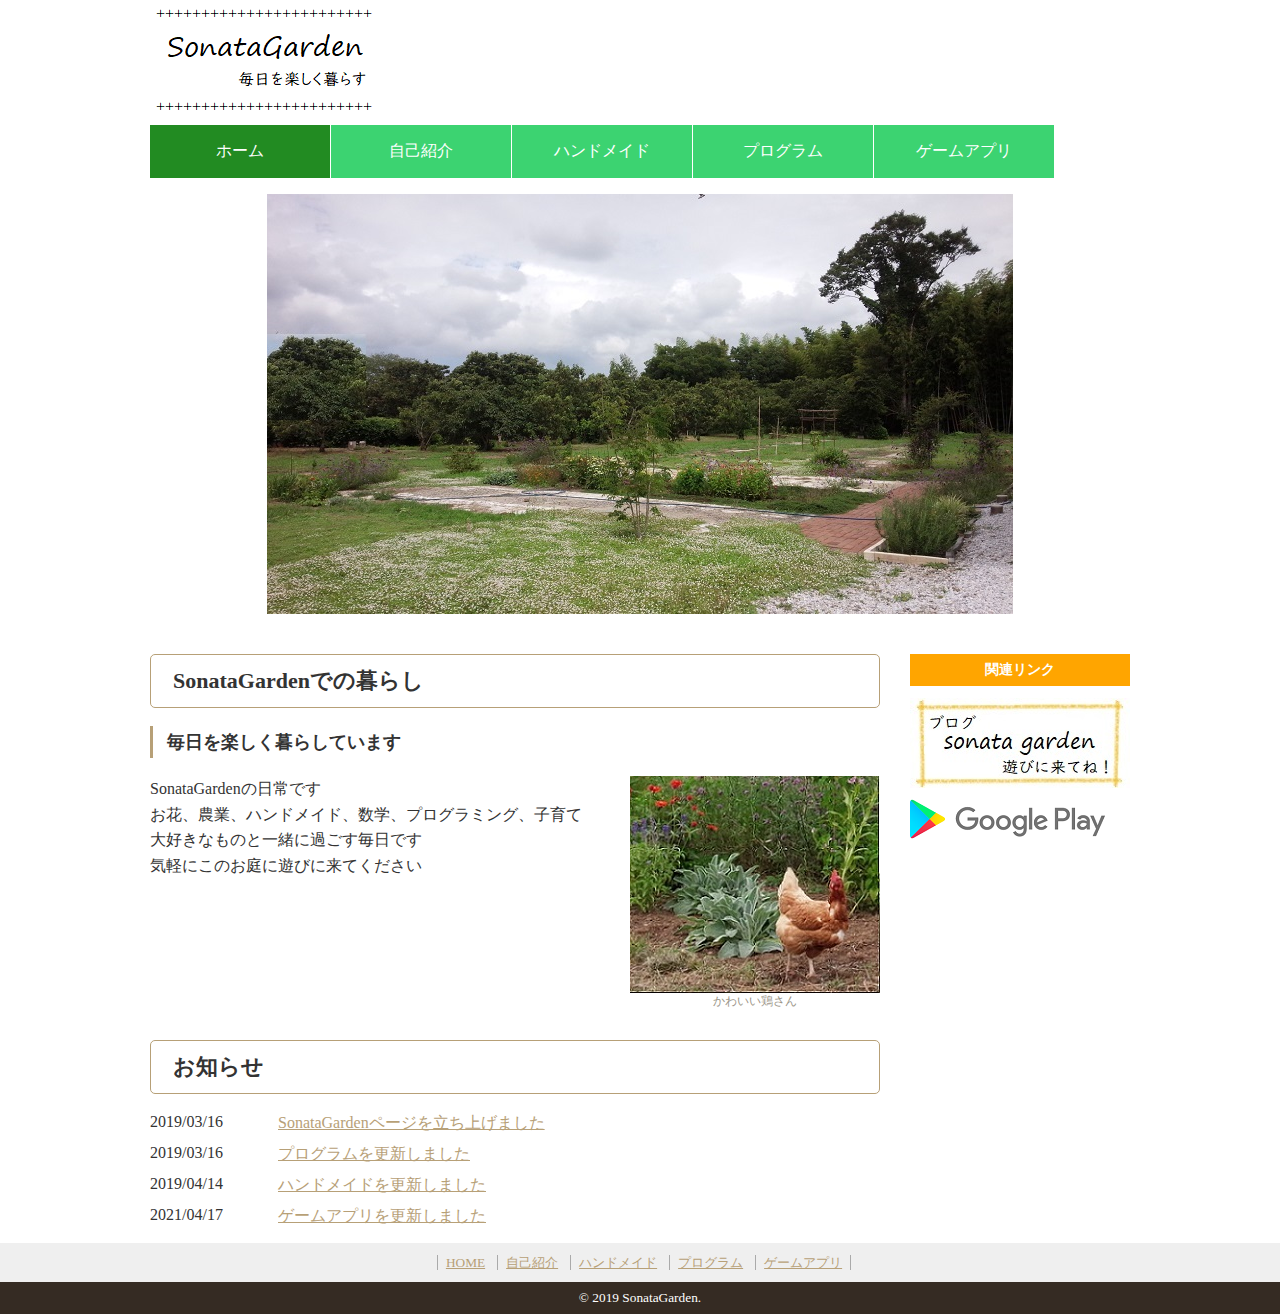
<file: index.html>
<!DOCTYPE_html>
<html lang="ja">
    <head>
        <meta charset="UTF-8">
        <meta name="viewport" content="width=device-width, initial-scale=1">
        <meta property="og:url"           content="https://gallant-kilby-a9a401.netlify.com/" />
        <meta property="og:type"          content="website" />
        <meta property="og:title"         content="Your Website Title" />
        <meta property="og:description"   content="Your description" />
        <meta property="og:image"         content="https://www.your-domain.com/path/image.jpg" />
        <title>毎日を楽しく暮らす SonataGarden</title>
        <link rel="stylesheet" href="css/style.css">
    </head>
    <body>
        <div id="fb-root"></div>
        <script async defer crossorigin="anonymous" src="https://connect.facebook.net/ja_JP/sdk.js#xfbml=1&version=v3.2"></script>
        <!--ヘッダー-->
        <header>
            <h1><a href="index.html"><img src="images/logo.png" alt="毎日を楽しく暮らすSonataGarden"></a></h1>
            <nav id="global_navi">
                <ul>
                    <li class="current"><a href="index.html">ホーム</a></li>
                    <li><a href="self.html">自己紹介</a></li>
                    <li><a href="handmade.html">ハンドメイド</a></li>
                    <li><a href="program.html">プログラム</a></li>
                    <li><a href="apli.html">ゲームアプリ</a></li>
                </ul>
            </nav>
        </header>
        <!--/ヘッダー-->
        
        <!--メインビジュアル画像-->
        <div id="main_visual">
            <p><img src="images/main_visual.jpg" alt="毎日を楽しく暮らすSonataGarden"></p>
        </div>
        <!--/メインビジュアル画像-->
        <!--wrapper-->
        <div id="wrapper">
            <!--メイン-->
            <div id="main">
                <section id="point">
                    <h2>SonataGardenでの暮らし</h2>
                    <section>
                        <h3>毎日を楽しく暮らしています</h3>
                        <figure>
                            <img src="images/bird.jpg" alt="かわいい鶏さん">
                            <figcaption>かわいい鶏さん</figcaption>
                        </figure>
                        <p>SonataGardenの日常です<br>
                        お花、農業、ハンドメイド、数学、プログラミング、子育て<br>
                        大好きなものと一緒に過ごす毎日です<br>
                        気軽にこのお庭に遊びに来てください
                        </p>
                    </section>
                </section>
                
                <section id="news">
                    <h2>お知らせ</h2>
                    <dl>
                        <dt>2019/03/16</dt>
                        <dd><a href="index.html">SonataGardenページを立ち上げました</a></dd>
                        <dt>2019/03/16</dt>
                        <dd><a href="program.html">プログラムを更新しました</a></dd>
                        <dt>2019/04/14</dt>
                        <dd><a href="handmade.html">ハンドメイドを更新しました</a></dd>
                        <dt>2021/04/17</dt>
                        <dd><a href="apli.html">ゲームアプリを更新しました</a></dd>
                    </dl>
                </section>
            </div>
            <!--/メイン-->
            
            <!--サイド-->
            <aside id="sidebar">
                <section id="side_banner">
                    <h2>関連リンク</h2>
                    <ul>
                        <li><a href="https://ameblo.jp/sonatagarden/" target="_blank"><img src="images/banner02.jpg" alt="ブログに遊びに来てね！"></a></li>
                        <li><a href="https://play.google.com/store/search?q=sonatagarden&c=apps" target="_blank"><img src="images/play_prism_hlock_2x.png" alt="アプリをダウンロードしてね！"></a></li>
                    </ul>
                </section>
                <div class="fb-like" data-href="https://elegant-shaw-e325d3.netlify.app/" data-layout="button" data-action="like" data-size="small" data-show-faces="false" data-share="true"></div>
            </aside>
            <!--/サイド-->
        </div>
        <!--/wrapper-->
        
        <!--フッター-->
        <footer>
            <div id="footer_navi">
                <ul>
                    <li><a href="index.html">HOME</a></li>
                    <li><a href="self.html">自己紹介</a></li>
                    <li><a href="handmade.html">ハンドメイド</a></li>
                    <li><a href="program.html">プログラム</a></li>
                    <li><a href="apli.html">ゲームアプリ</a></li>
                </ul>
            </div>
            <small>&copy; 2019 SonataGarden.</small>
        </footer>
        <!--/フッター-->
    </body>
</html>
</file>
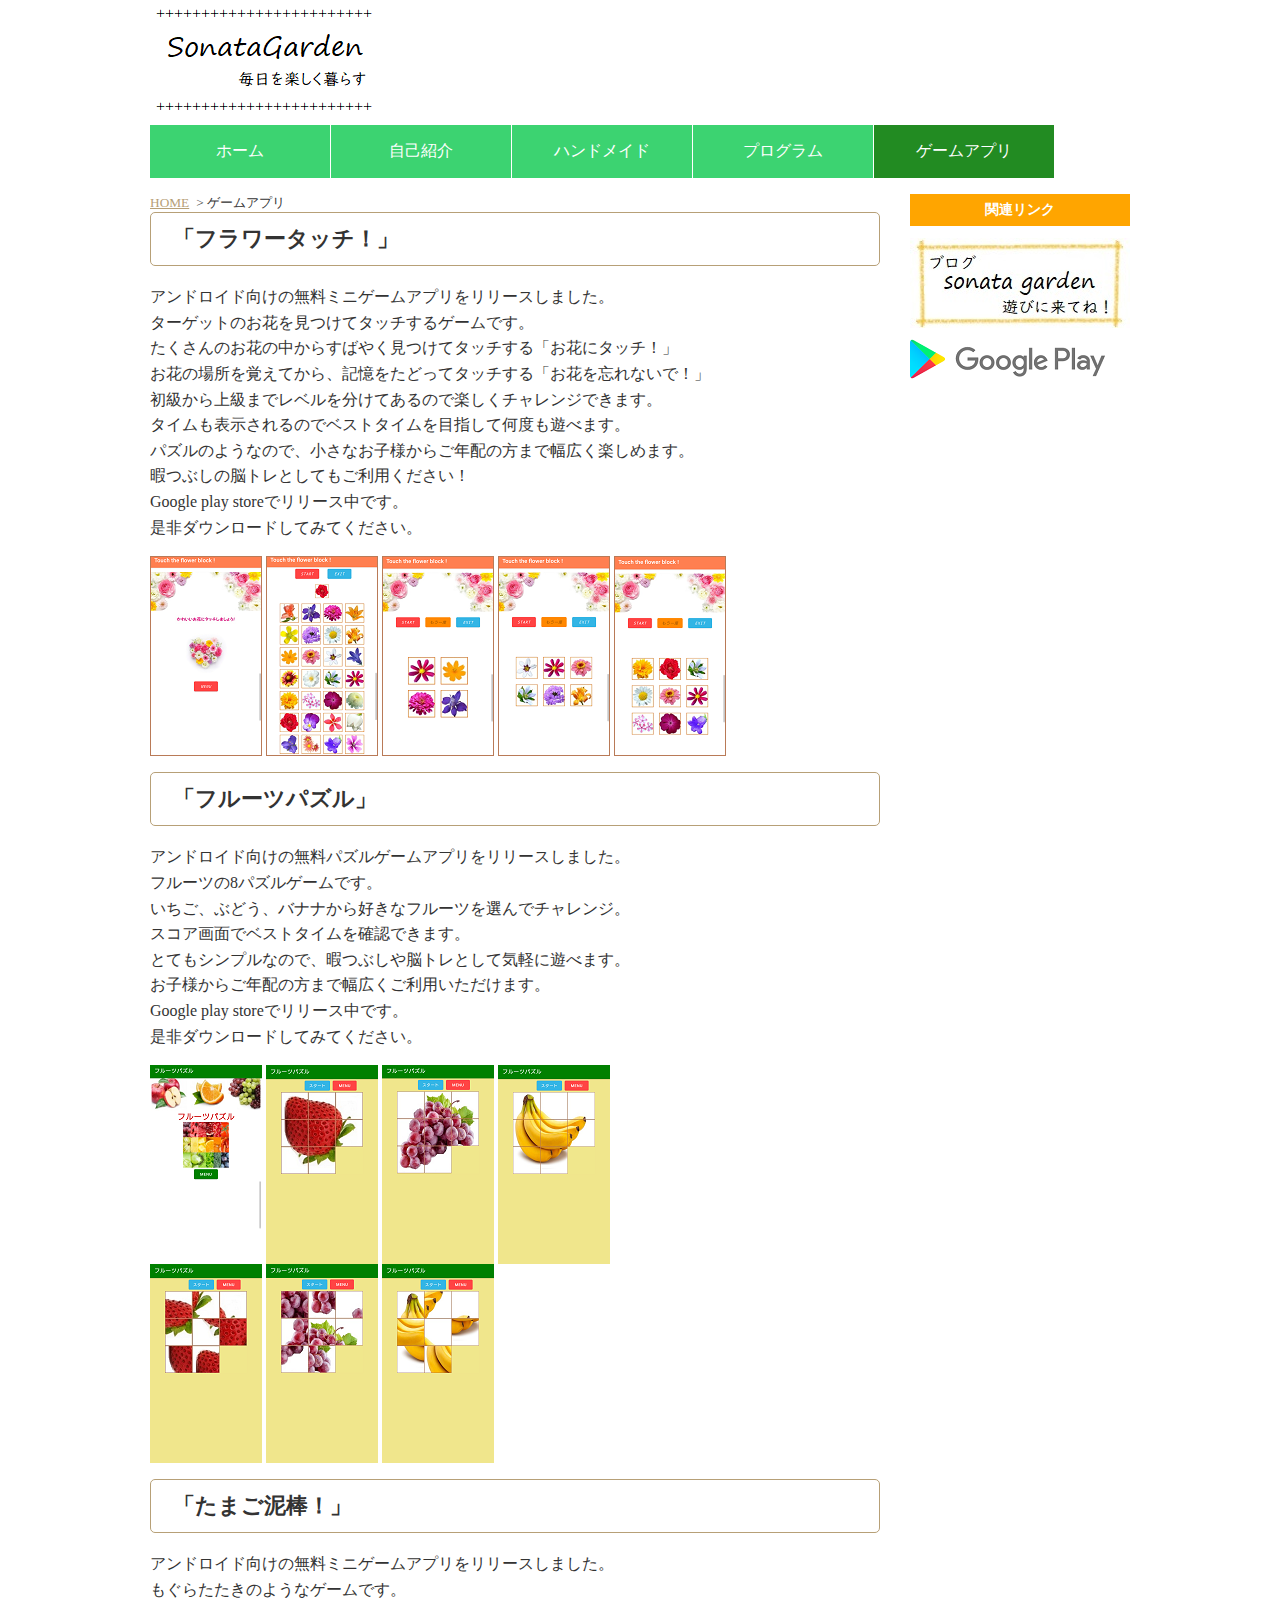
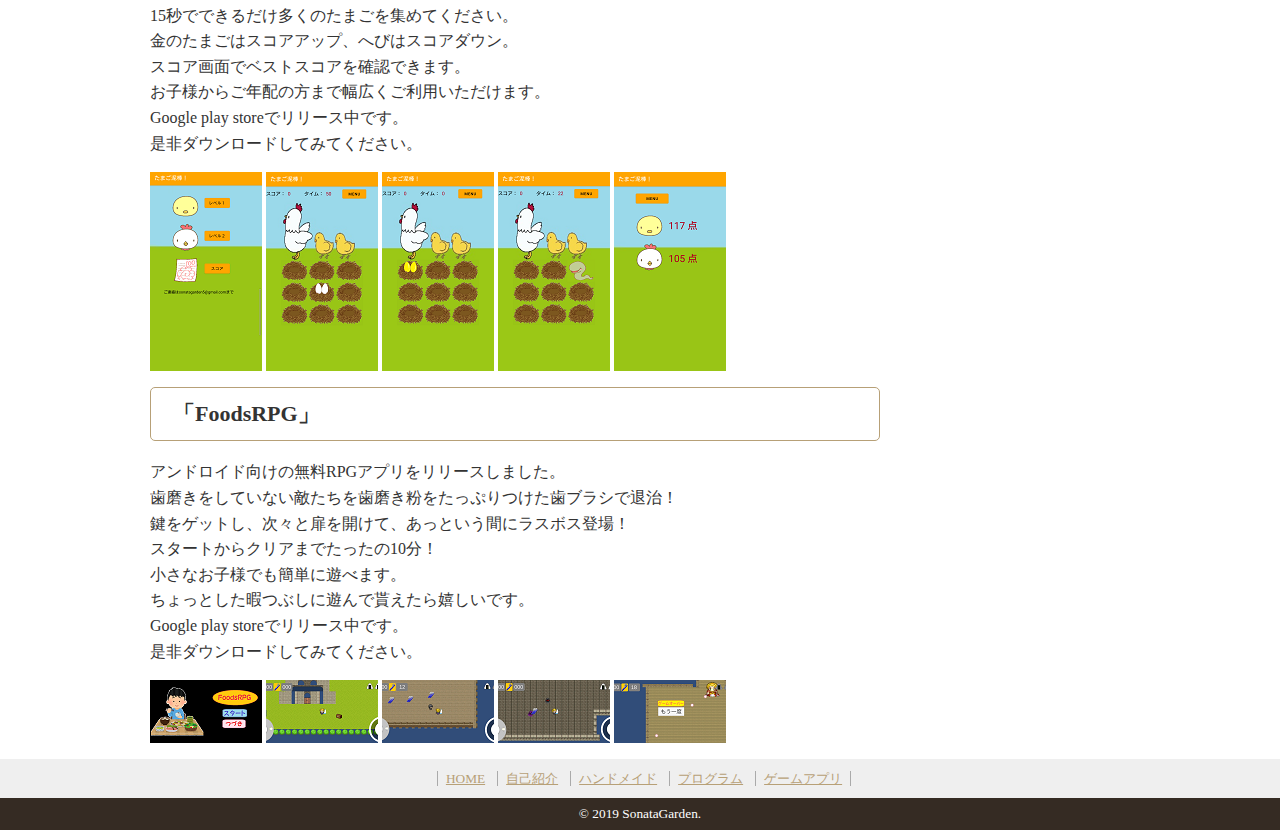
<file: apli.html>
<!DOCTYPE_html>
<html lang="ja">
    <head>
        <meta http-equiv="Content-Type" content="text/html; charset=UTF-8">
        <meta name="viewport" content="width=device-width, initial-scale=1">
        <meta property="og:url"           content="https://gallant-kilby-a9a401.netlify.com/" />
        <meta property="og:type"          content="website" />
        <meta property="og:title"         content="Your Website Title" />
        <meta property="og:description"   content="Your description" />
        <meta property="og:image"         content="https://www.your-domain.com/path/image.jpg" />
        <title>お問い合わせ｜毎日を楽しく暮らす SonataGarden</title>
        <link rel="stylesheet" href="css/style.css">
    </head>
    <body>
        <div id="fb-root"></div>
        <script async defer crossorigin="anonymous" src="https://connect.facebook.net/ja_JP/sdk.js#xfbml=1&version=v3.2"></script>
        <!--ヘッダー-->
        <header>
            <h1><a href="index.html"><img src="images/logo.png" alt="毎日を楽しく暮らすSonataGarden"></a></h1>
            <nav id="global_navi">
                <ul>
                    <li><a href="index.html">ホーム</a></li>
                    <li><a href="self.html">自己紹介</a></li>
                    <li><a href="handmade.html">ハンドメイド</a></li>
                    <li><a href="program.html">プログラム</a></li>
                    <li class="current"><a href="apli.html">ゲームアプリ</a></li>
                </ul>
            </nav>
        </header>
        <!--/ヘッダー-->
        <!--wrapper-->
        <div id="wrapper">
            <!--メイン-->
            <div id="main">
                <div id="breadcrumb">
                    <ol>
                        <li><a href="index.html">HOME</a></li>
                        <li>ゲームアプリ</li>
                    </ol>
                </div>
                <section id="gallery">
                    <h2>「フラワータッチ！」</h2>
                    <p>アンドロイド向けの無料ミニゲームアプリをリリースしました。<br>
                    ターゲットのお花を見つけてタッチするゲームです。<br>
                    たくさんのお花の中からすばやく見つけてタッチする「お花にタッチ！」<br>
                    お花の場所を覚えてから、記憶をたどってタッチする「お花を忘れないで！」<br>
                    初級から上級までレベルを分けてあるので楽しくチャレンジできます。<br>
                    タイムも表示されるのでベストタイムを目指して何度も遊べます。<br>
                    パズルのようなので、小さなお子様からご年配の方まで幅広く楽しめます。<br>
                    暇つぶしの脳トレとしてもご利用ください！<br>
                    Google play storeでリリース中です。<br>
                    是非ダウンロードしてみてください。<br></p>
                    <img src="images/Screenshot_20210307-205502~2.png">
                    <img src="images/Screenshot_20210307-205613~2.png">
                    <img src="images/Screenshot_20210307-205729~2.png">
                    <img src="images/Screenshot_20210307-205809~2.png">
                    <img src="images/Screenshot_20210307-205847~2.png">
                    <p></p>
                    <h2>「フルーツパズル」</h2>
                    <p>アンドロイド向けの無料パズルゲームアプリをリリースしました。<br>
                    フルーツの8パズルゲームです。<br>
                    いちご、ぶどう、バナナから好きなフルーツを選んでチャレンジ。<br>
                    スコア画面でベストタイムを確認できます。<br>
                    とてもシンプルなので、暇つぶしや脳トレとして気軽に遊べます。<br>
                    お子様からご年配の方まで幅広くご利用いただけます。<br>
                    Google play storeでリリース中です。<br>
                    是非ダウンロードしてみてください。<br></p>
                    <img src="images/Screenshot_20210321-135244~2.png">
                    <img src="images/Screenshot_20210321-135310~2.png">
                    <img src="images/Screenshot_20210321-135325~2.png">
                    <img src="images/Screenshot_20210321-135342~2.png"><br>
                    <img src="images/Screenshot_20210321-135426~2.png">
                    <img src="images/Screenshot_20210321-135448~2.png">
                    <img src="images/Screenshot_20210321-135500~2.png">
                    <p></p>
                    <h2>「たまご泥棒！」</h2>
                    <p>アンドロイド向けの無料ミニゲームアプリをリリースしました。<br>
                    もぐらたたきのようなゲームです。<br>
                    15秒でできるだけ多くのたまごを集めてください。<br>
                    金のたまごはスコアアップ、へびはスコアダウン。<br>
                    スコア画面でベストスコアを確認できます。<br>
                    お子様からご年配の方まで幅広くご利用いただけます。<br>
                    Google play storeでリリース中です。<br>
                    是非ダウンロードしてみてください。<br></p>
                    <img src="images/Screenshot_20210411-200542~2.png">
                    <img src="images/Screenshot_20210411-200636~2.png">
                    <img src="images/Screenshot_20210411-200739~2.png">
                    <img src="images/Screenshot_20210411-200937~2.png">
                    <img src="images/Screenshot_20210411-201011~2.png">
                    <p></p>
                    <h2>「FoodsRPG」</h2>
                    <p>アンドロイド向けの無料RPGアプリをリリースしました。<br>
                    歯磨きをしていない敵たちを歯磨き粉をたっぷりつけた歯ブラシで退治！<br>
                    鍵をゲットし、次々と扉を開けて、あっという間にラスボス登場！<br>
                    スタートからクリアまでたったの10分！<br>
                    小さなお子様でも簡単に遊べます。<br>
                    ちょっとした暇つぶしに遊んで貰えたら嬉しいです。<br>
                    Google play storeでリリース中です。<br>
                    是非ダウンロードしてみてください。<br></p>
                    <img src="images/Screenshot_20211216-094840~2.png">
                    <img src="images/Screenshot_20211216-094948~2.png">
                    <img src="images/Screenshot_20211216-095244~2.png">
                    <img src="images/Screenshot_20211216-095034~2.png">
                    <img src="images/Screenshot_20211216-095404~4.png">
                    <p></p>
                </section>                
            </div>
            <!--/メイン-->
            
            <!--サイド-->
            <aside id="sidebar">
                <section id="side_banner">
                    <h2>関連リンク</h2>
                    <ul>
                        <li><a href="https://ameblo.jp/sonatagarden/" target="_blank"><img src="images/banner02.jpg" alt="ブログに遊びに来てね！"></a></li>
                        <li><a href="https://play.google.com/store/search?q=sonatagarden&c=apps" target="_blank"><img src="images/play_prism_hlock_2x.png" alt="アプリをダウンロードしてね！"></a></li>
                    </ul>
                </section>
                <div class="fb-like" data-href="https://elegant-shaw-e325d3.netlify.app/" data-layout="button" data-action="like" data-size="small" data-show-faces="false" data-share="true"></div>
            </aside>
            <!--/サイド-->
        </div>
        <!--/wrapper-->
        
        <!--フッター-->
        <footer>
            <div id="footer_navi">
                <ul>
                    <li><a href="index.html">HOME</a></li>
                    <li><a href="self.html">自己紹介</a></li>
                    <li><a href="handmade.html">ハンドメイド</a></li>
                    <li><a href="program.html">プログラム</a></li>
                    <li><a href="apli.html">ゲームアプリ</a></li>
                </ul>
            </div>
            <small>&copy; 2019 SonataGarden.</small>
        </footer>
        <!--/フッター-->
    </body>
</html>
</file>
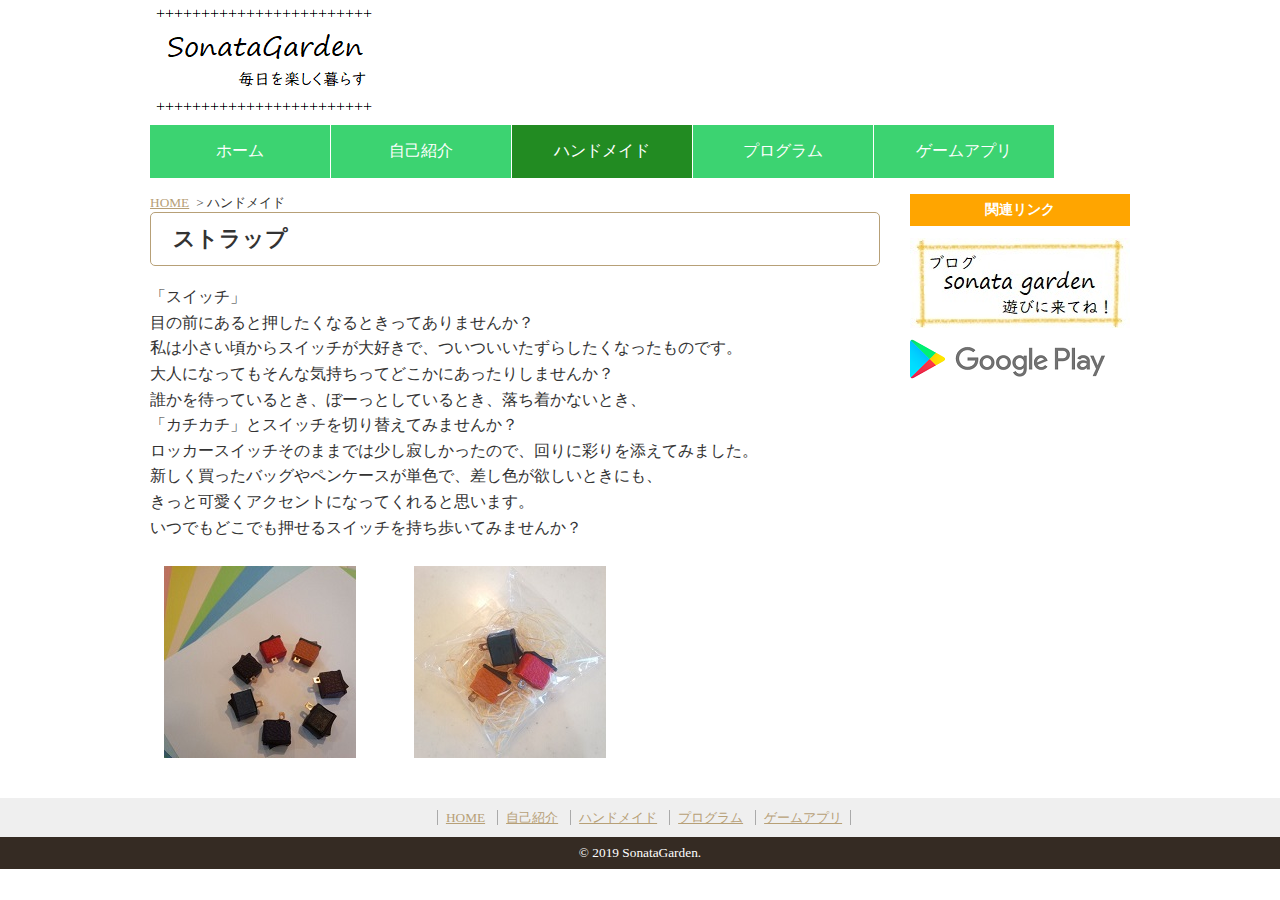
<file: handmade.html>
<!DOCTYPE_html>
<html lang="ja">
    <head>
        <meta charset="UTF-8">
        <meta name="viewport" content="width=device-width, initial-scale=1">
        <meta property="og:url"           content="https://gallant-kilby-a9a401.netlify.com/" />
        <meta property="og:type"          content="website" />
        <meta property="og:title"         content="Your Website Title" />
        <meta property="og:description"   content="Your description" />
        <meta property="og:image"         content="https://www.your-domain.com/path/image.jpg" />
        <title>自己紹介｜毎日を楽しく暮らす SonataGarden</title>
        <link rel="stylesheet" href="css/style.css">
    </head>
    <body>
        <div id="fb-root"></div>
        <script async defer crossorigin="anonymous" src="https://connect.facebook.net/ja_JP/sdk.js#xfbml=1&version=v3.2"></script>
        <!--ヘッダー-->
        <header>
            <h1><a href="index.html"><img src="images/logo.png" alt="毎日を楽しく暮らすSonataGarden"></a></h1>
            <nav id="global_navi">
                <ul>
                    <li><a href="index.html">ホーム</a></li>
                    <li><a href="self.html">自己紹介</a></li>
                    <li class="current"><a href="handmade.html">ハンドメイド</a></li>
                    <li><a href="program.html">プログラム</a></li>
                    <li><a href="apli.html">ゲームアプリ</a></li>
                </ul>
            </nav>
        </header>
        <!--/ヘッダー-->
        
        <!--wrapper-->
        <div id="wrapper">
            <!--メイン-->
            <div id="main">
                <div id="breadcrumb">
                    <ol>
                        <li><a href="index.html">HOME</a></li>
                        <li>ハンドメイド</li>
                    </ol>
                </div>
                <section id="gallery">
                    <h2>ストラップ</h2>
                    <p>「スイッチ」<br>
                    目の前にあると押したくなるときってありませんか？<br>
                    私は小さい頃からスイッチが大好きで、ついついいたずらしたくなったものです。<br>
                    大人になってもそんな気持ちってどこかにあったりしませんか？<br>
                    誰かを待っているとき、ぼーっとしているとき、落ち着かないとき、<br>
                    「カチカチ」とスイッチを切り替えてみませんか？<br>
                    ロッカースイッチそのままでは少し寂しかったので、回りに彩りを添えてみました。<br>
                    新しく買ったバッグやペンケースが単色で、差し色が欲しいときにも、<br>
                    きっと可愛くアクセントになってくれると思います。<br>
                    いつでもどこでも押せるスイッチを持ち歩いてみませんか？<br></p>
                    <ul>
                        <li><img src="images/all.jpg"><br></li>
                        <li><img src="images/gift.jpg"><br></li>
                    </ul>
                </section>                
            </div>
            <!--/メイン-->
            
            <!--サイド-->
            <aside id="sidebar">
                <section id="side_banner">
                    <h2>関連リンク</h2>
                    <ul>
                        <li><a href="https://ameblo.jp/sonatagarden/" target="_blank"><img src="images/banner02.jpg" alt="ブログに遊びに来てね！"></a></li>
                        <li><a href="https://play.google.com/store/search?q=sonatagarden&c=apps" target="_blank"><img src="images/play_prism_hlock_2x.png" alt="アプリをダウンロードしてね！"></a></li>
                    </ul>
                </section>
                <div class="fb-like" data-href="https://elegant-shaw-e325d3.netlify.app/" data-layout="button" data-action="like" data-size="small" data-show-faces="false" data-share="true"></div>
            </aside>
            <!--/サイド-->
        </div>
        <!--/wrapper-->
        
        <!--フッター-->
        <footer>
            <div id="footer_navi">
                <ul>
                    <li><a href="index.html">HOME</a></li>
                    <li><a href="self.html">自己紹介</a></li>
                    <li><a href="handmade.html">ハンドメイド</a></li>
                    <li><a href="program.html">プログラム</a></li>
                    <li><a href="apli.html">ゲームアプリ</a></li>
                </ul>
            </div>
            <small>&copy; 2019 SonataGarden.</small>
        </footer>
        <!--/フッター-->
    </body>
</html>
</file>
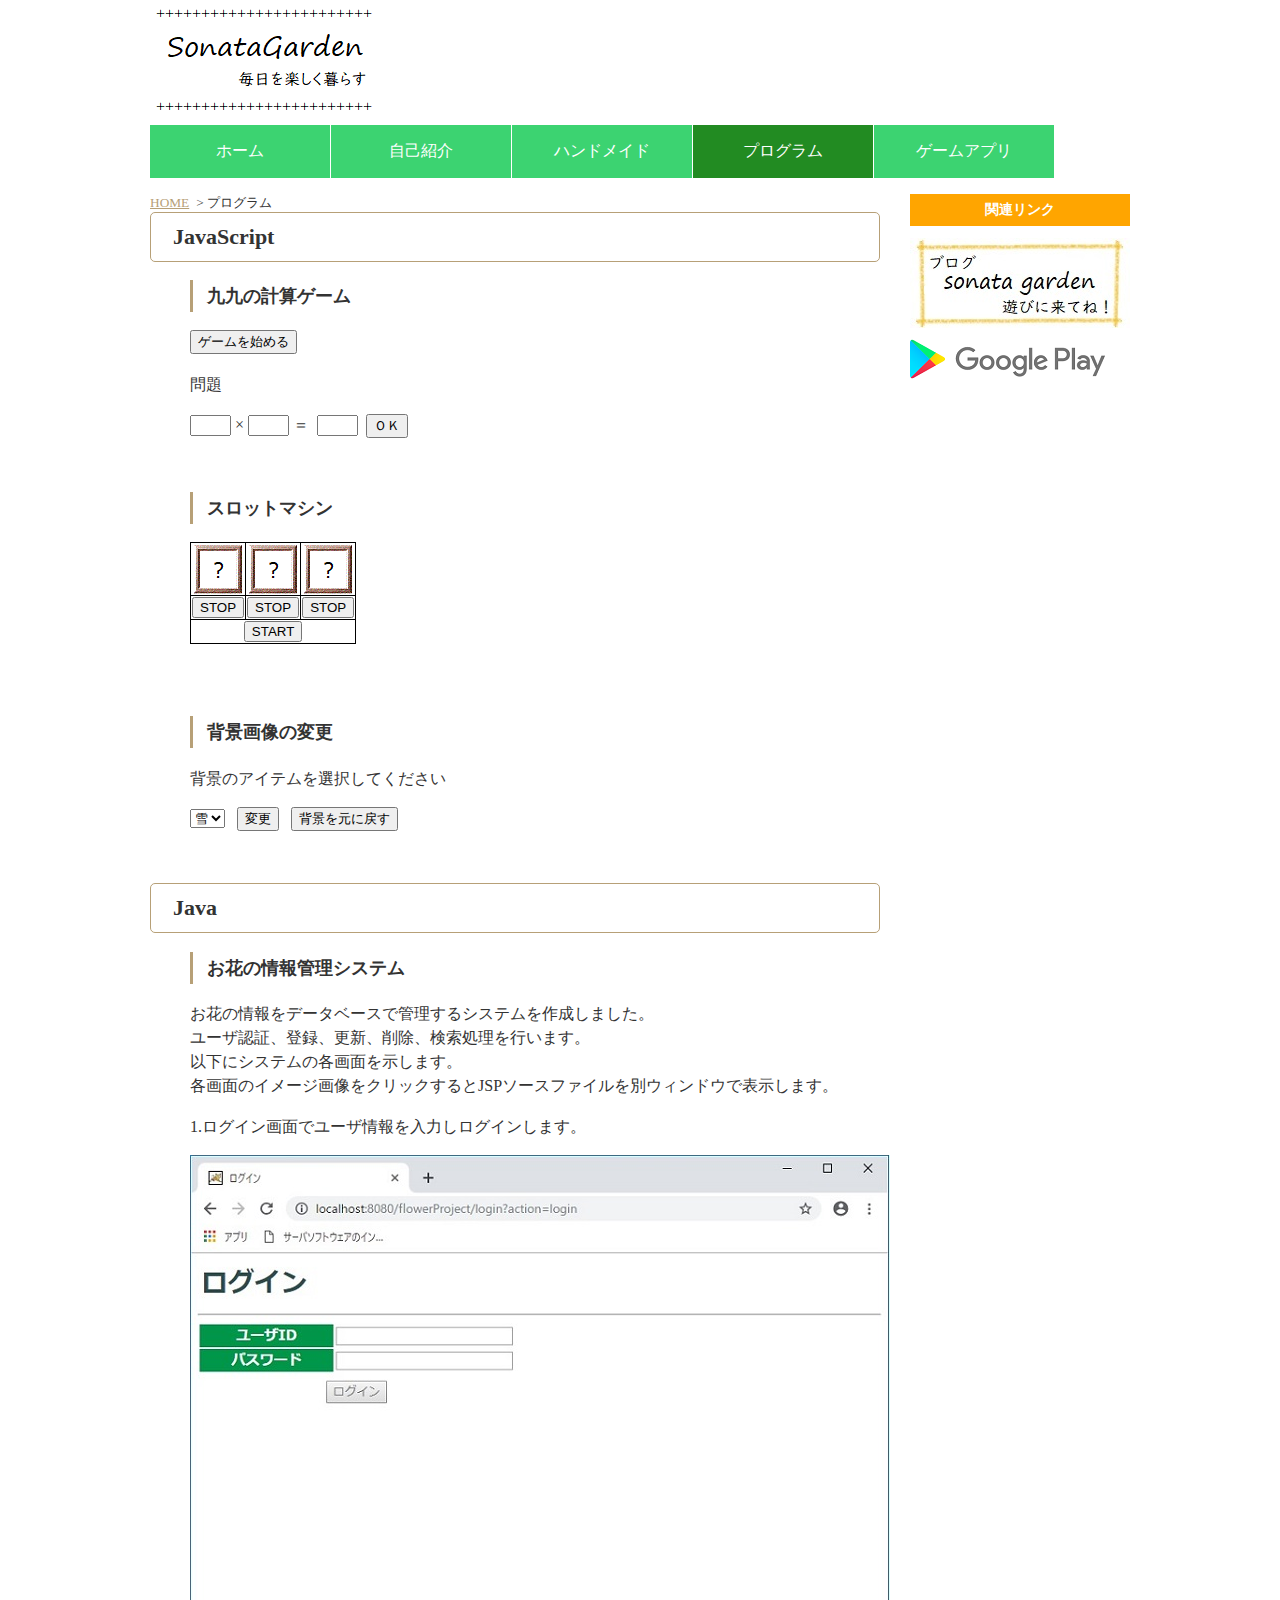
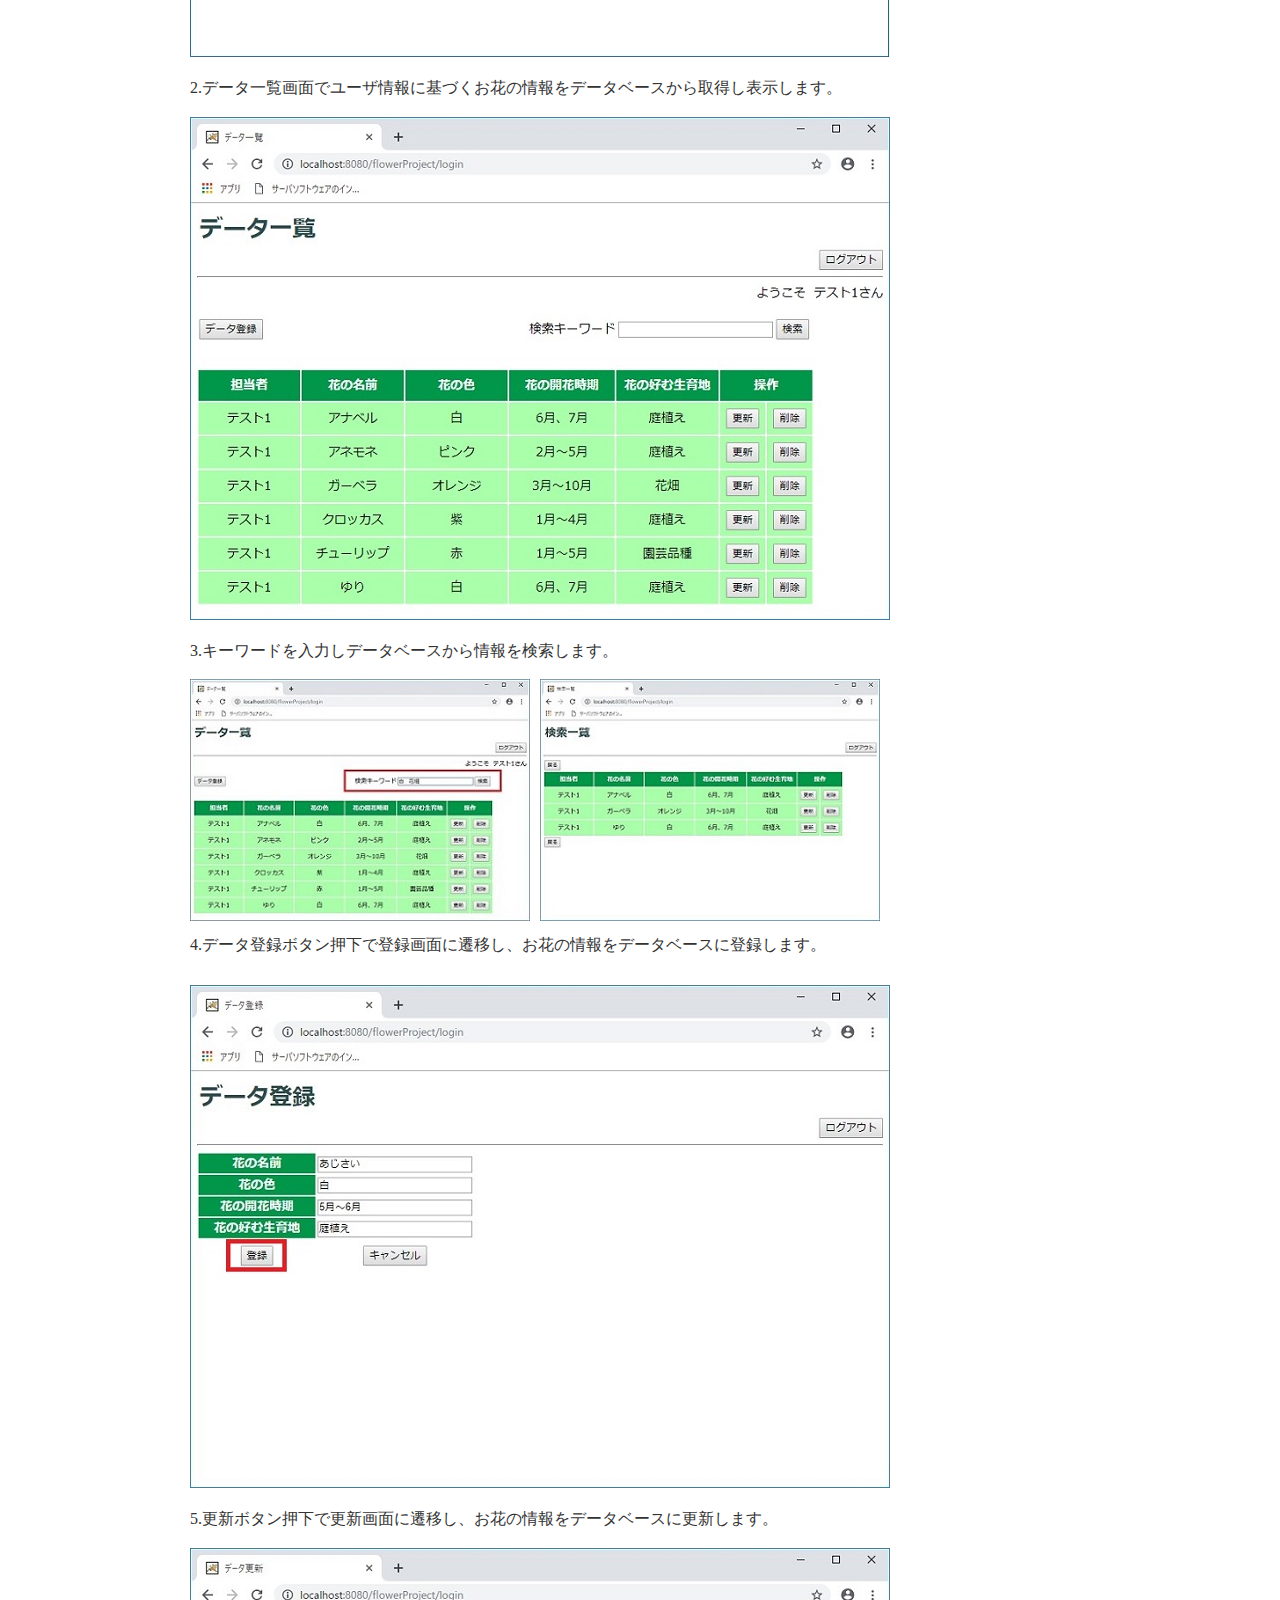
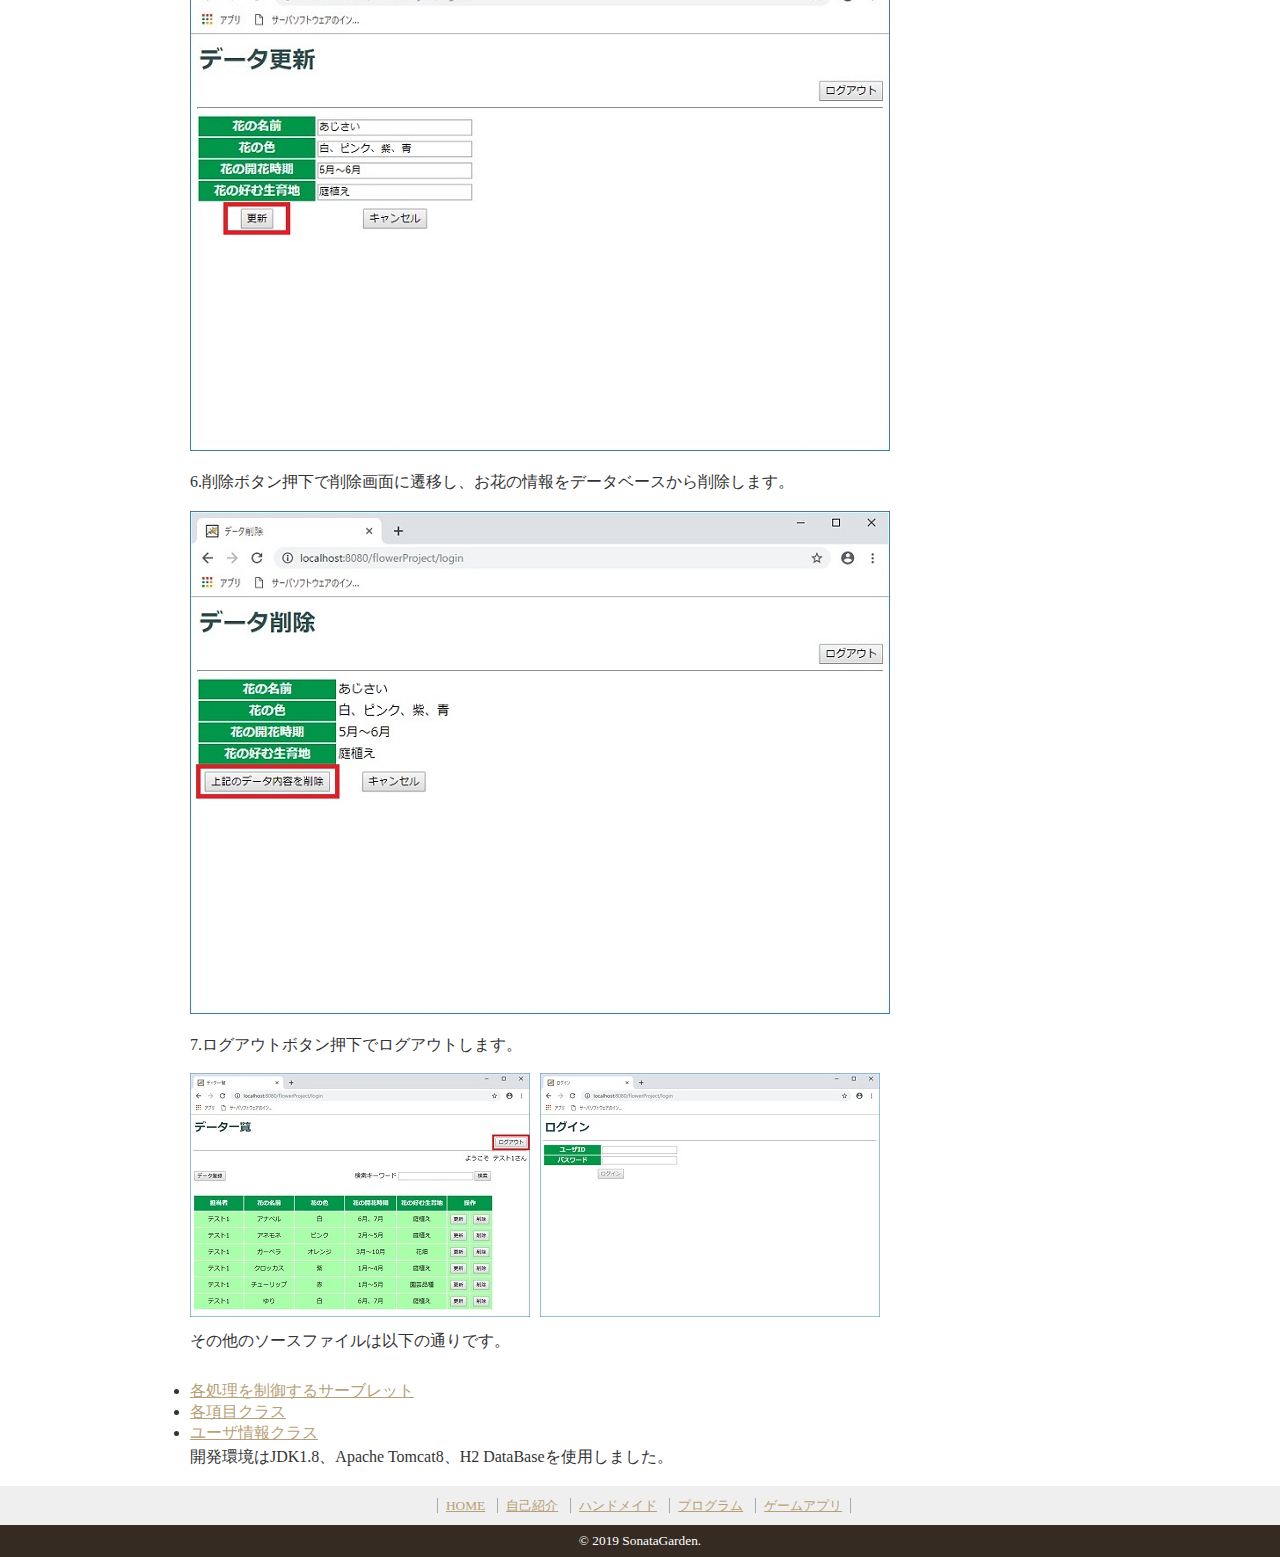
<file: program.html>
<!DOCTYPE_html>
<html lang="ja">
    <head>
        <meta charset="UTF-8">
        <meta name="viewport" content="width=device-width, initial-scale=1">
        <meta property="og:url"           content="https://gallant-kilby-a9a401.netlify.com/" />
        <meta property="og:type"          content="website" />
        <meta property="og:title"         content="Your Website Title" />
        <meta property="og:description"   content="Your description" />
        <meta property="og:image"         content="https://www.your-domain.com/path/image.jpg" />
        <title>プログラム作品｜毎日を楽しく暮らす SonataGarden</title>
        <link rel="stylesheet" href="css/style.css">
        <script type="text/javascript" src="jscript.js"></script>
    </head>
    <body>
        <div id="fb-root"></div>
        <script async defer crossorigin="anonymous" src="https://connect.facebook.net/ja_JP/sdk.js#xfbml=1&version=v3.2"></script>
        <!--ヘッダー-->
        <header>
            <h1><a href="index.html"><img src="images/logo.png" alt="毎日を楽しく暮らすSonataGarden"></a></h1>
            <nav id="global_navi">
                <ul>
                    <li><a href="index.html">ホーム</a></li>
                    <li><a href="self.html">自己紹介</a></li>
                    <li><a href="handmade.html">ハンドメイド</a></li>
                    <li class="current"><a href="program.html">プログラム</a></li>
                    <li><a href="apli.html">ゲームアプリ</a></li>
                </ul>
            </nav>
        </header>
        <!--/ヘッダー-->
        
        <!--wrapper-->
        <div id="wrapper">
            <!--メイン-->
            <div id="main">
                <form id="pForm">
                <div id="breadcrumb">
                    <ol>
                        <li><a href="index.html">HOME</a></li>
                        <li>プログラム</li>
                    </ol>
                </div>
                <h2>JavaScript</h2>
                <ul>
                    <h3>九九の計算ゲーム</h3>
                        <input type="button" value="ゲームを始める" onclick="kukuSet()">
                        <br><br><p>問題&nbsp;&nbsp;</p>
                        <input type="text" size="2" id="kukuQ1">&nbsp;×&nbsp;<input type="text" size="2" id="kukuQ2">&nbsp;＝&nbsp;
                        <input type="text" size="2" id="kukuA1">&nbsp;&nbsp;<input type="button" value="ＯＫ" onclick="kukuCheck()">
                        <br><br><br><br>
                    <h3>スロットマシン</h3>
                    <table id="slottable">
                        <tr>
                            <td><img src="images/kuji0.gif" id="formImg1"></td>
                            <td><img src="images/kuji0.gif" id="formImg2"></td>
                            <td><img src="images/kuji0.gif" id="formImg3"></td>
                        </tr>
                        <tr>
                            <td><input type="button" value="STOP" onclick="stop1()"></td>
                            <td><input type="button" value="STOP" onclick="stop2()"></td>
                            <td><input type="button" value="STOP" onclick="stop3()"></td>
                        </tr>
                        <tr>
                            <td colspan="3">
                                <input type="button" value="START" onclick="start()">
                            </td>
                        </tr>
                    </table>
                    <br><br><br><br>
                    <h3>背景画像の変更</h3>
                    <p>背景のアイテムを選択してください</p>
                    <select id="backItem">
                        <option value="雪">雪</option>
                        <option value="雨">雨</option>
                        <option value="桜">桜</option>
                        <option value="葉">葉</option>
                    </select>&nbsp;&nbsp;
                    <input type="button" value="変更" onclick="backMaker(20)">&nbsp;&nbsp;
                    <input type="button" value="背景を元に戻す" onclick="backMaker(0)">
                </ul>
                <br><br>
                <h2>Java</h2>
                <ul>
                    <h3>お花の情報管理システム</h3>
                    <p style="line-height: 1.5">お花の情報をデータベースで管理するシステムを作成しました。<br>
                        ユーザ認証、登録、更新、削除、検索処理を行います。<br>
                        以下にシステムの各画面を示します。<br>
                        各画面のイメージ画像をクリックするとJSPソースファイルを別ウィンドウで表示します。</p>
                    <p>1.ログイン画面でユーザ情報を入力しログインします。</p>
                    <img src="images/ログイン画面.jpg" onclick="openText('login')" title="画像をクリックするとソースを表示します"><br><br>
                    <p>2.データ一覧画面でユーザ情報に基づくお花の情報をデータベースから取得し表示します。</p>
                    <img src="images/データ一覧画面.jpg" onclick="openText('list')" title="画像をクリックするとソースを表示します"><br><br>
                    <p>3.キーワードを入力しデータベースから情報を検索します。</p>
                    <img src="images/検索機能.jpg" style="float:left;"><img src="images/検索一覧画面.jpg" style="float:right;" onclick="openText('searchList')" title="画像をクリックするとソースを表示します">
                    <p style="line-height: 3">4.データ登録ボタン押下で登録画面に遷移し、お花の情報をデータベースに登録します。</p>
                    <img src="images/登録画面.jpg" onclick="openText('add')" title="画像をクリックするとソースを表示します"><br><br>
                    <p>5.更新ボタン押下で更新画面に遷移し、お花の情報をデータベースに更新します。</p>
                    <img src="images/更新画面.jpg" onclick="openText('update')" title="画像をクリックするとソースを表示します"><br><br>
                    <p>6.削除ボタン押下で削除画面に遷移し、お花の情報をデータベースから削除します。</p>
                    <img src="images/削除画面.jpg" onclick="openText('delete')" title="画像をクリックするとソースを表示します"><br><br>
                    <p>7.ログアウトボタン押下でログアウトします。</p>
                    <img src="images/ログアウト前画面.jpg" style="float:left;"><img src="images/ログアウト後画面.jpg" style="float:right;">
                    <p style="line-height: 3">その他のソースファイルは以下の通りです。</p>
                    <li><a href="txt/ActionServlet.txt" target="_blank">各処理を制御するサーブレット</a></li>
                    <li><a href="txt/Item.txt" target="_blank">各項目クラス</a></li>
                    <li><a href="txt/User.txt" target="_blank">ユーザ情報クラス</a></li>
                    <p>開発環境はJDK1.8、Apache Tomcat8、H2 DataBaseを使用しました。</p>
                </ul>
                </form>
            </div>
            <!--/メイン-->
            
            <!--サイド-->
            <aside id="sidebar">
                <section id="side_banner">
                    <h2>関連リンク</h2>
                    <ul>
                        <li><a href="https://ameblo.jp/sonatagarden/" target="_blank"><img src="images/banner02.jpg" alt="ブログに遊びに来てね！"></a></li>
                        <li><a href="https://play.google.com/store/search?q=sonatagarden&c=apps" target="_blank"><img src="images/play_prism_hlock_2x.png" alt="アプリをダウンロードしてね！"></a></li>
                    </ul>
                </section>
                <div class="fb-like" data-href="https://elegant-shaw-e325d3.netlify.app/" data-layout="button" data-action="like" data-size="small" data-show-faces="false" data-share="true"></div>
            </aside>
            <!--/サイド-->
        </div>
        <!--/wrapper-->
        
        <!--フッター-->
        <footer>
            <div id="footer_navi">
                <ul>
                    <li><a href="index.html">HOME</a></li>
                    <li><a href="self.html">自己紹介</a></li>
                    <li><a href="handmade.html">ハンドメイド</a></li>
                    <li><a href="program.html">プログラム</a></li>
                    <li><a href="apli.html">ゲームアプリ</a></li>
                </ul>
            </div>
            <small>&copy; 2019 SonataGarden.</small>
        </footer>
        <!--/フッター-->
    </body>
</html>
</file>
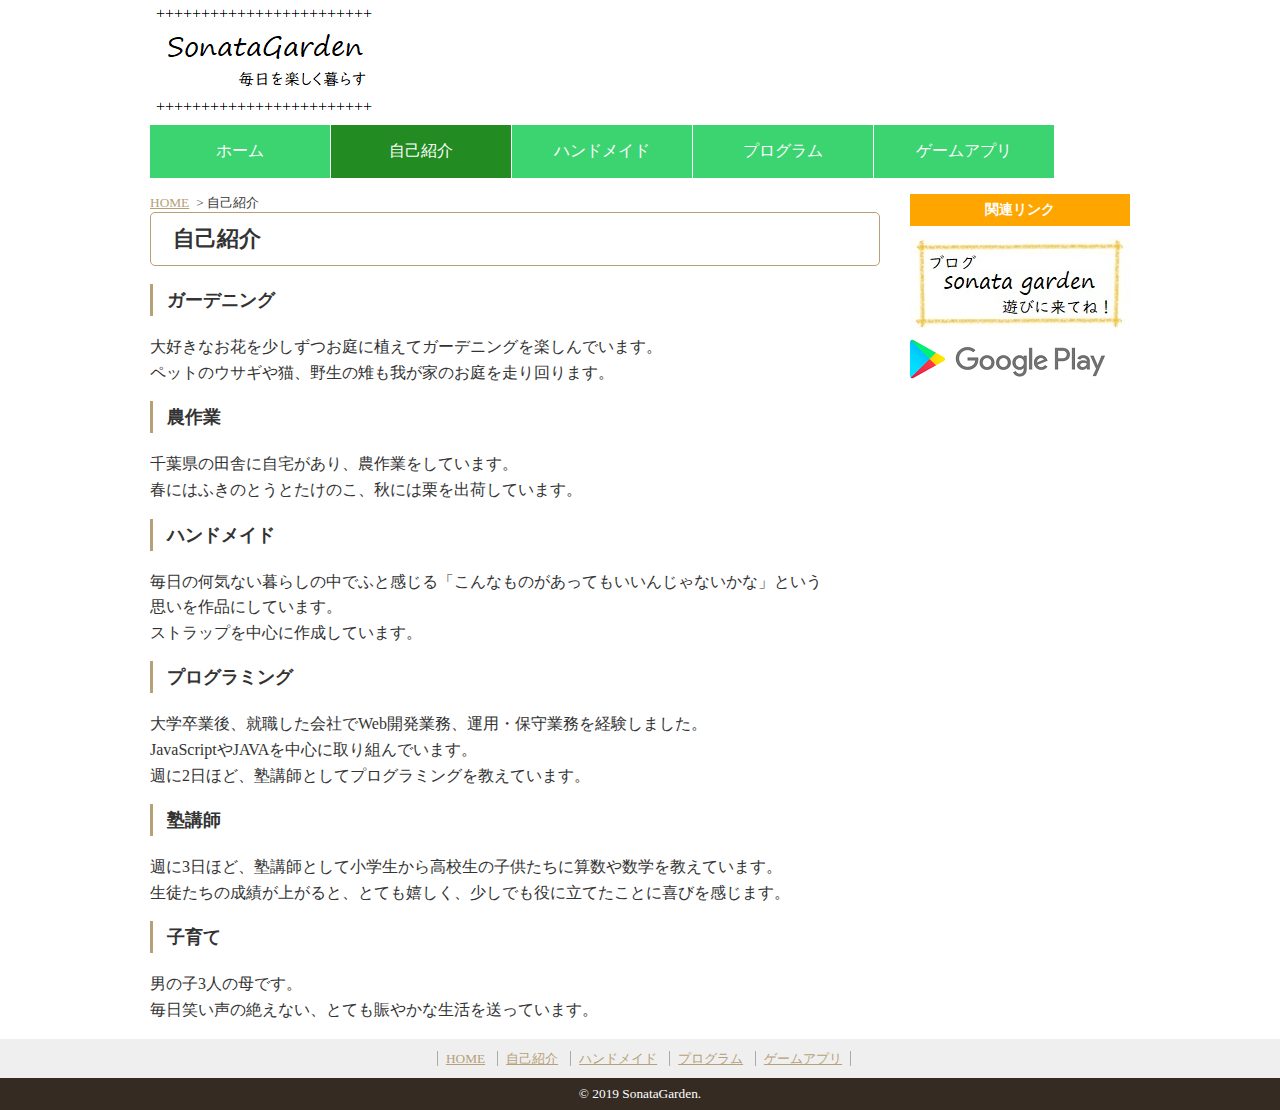
<file: self.html>
<!DOCTYPE_html>
<html lang="ja">
    <head>
        <meta charset="UTF-8">
        <meta name="viewport" content="width=device-width, initial-scale=1">
        <meta property="og:url"           content="https://gallant-kilby-a9a401.netlify.com/" />
        <meta property="og:type"          content="website" />
        <meta property="og:title"         content="Your Website Title" />
        <meta property="og:description"   content="Your description" />
        <meta property="og:image"         content="https://www.your-domain.com/path/image.jpg" />
        <title>自己紹介｜毎日を楽しく暮らす SonataGarden</title>
        <link rel="stylesheet" href="css/style.css">
    </head>
    <body>
        <div id="fb-root"></div>
        <script async defer crossorigin="anonymous" src="https://connect.facebook.net/ja_JP/sdk.js#xfbml=1&version=v3.2"></script>
        <!--ヘッダー-->
        <header>
            <h1><a href="index.html"><img src="images/logo.png" alt="毎日を楽しく暮らすSonataGarden"></a></h1>
            <nav id="global_navi">
                <ul>
                    <li><a href="index.html">ホーム</a></li>
                    <li class="current"><a href="self.html">自己紹介</a></li>
                    <li><a href="handmade.html">ハンドメイド</a></li>
                    <li><a href="program.html">プログラム</a></li>
                    <li><a href="apli.html">ゲームアプリ</a></li>
                </ul>
            </nav>
        </header>
        <!--/ヘッダー-->
        
        <!--wrapper-->
        <div id="wrapper">
            <!--メイン-->
            <div id="main">
                <div id="breadcrumb">
                    <ol>
                        <li><a href="index.html">HOME</a></li>
                        <li>自己紹介</li>
                    </ol>
                </div>
                <section>
                    <h2>自己紹介</h2>
                    <section>
                        <h3>ガーデニング</h3>
                        <p>大好きなお花を少しずつお庭に植えてガーデニングを楽しんでいます。<br>
                            ペットのウサギや猫、野生の雉も我が家のお庭を走り回ります。</p>
                        <h3>農作業</h3>
                        <p>千葉県の田舎に自宅があり、農作業をしています。<br>
                            春にはふきのとうとたけのこ、秋には栗を出荷しています。</p>
                        <h3>ハンドメイド</h3>
                        <p>毎日の何気ない暮らしの中でふと感じる「こんなものがあってもいいんじゃないかな」という<br>
                            思いを作品にしています。<br>
                            ストラップを中心に作成しています。</p>
                        <h3>プログラミング</h3>
                        <p>大学卒業後、就職した会社でWeb開発業務、運用・保守業務を経験しました。<br>
                            JavaScriptやJAVAを中心に取り組んでいます。<br>
                            週に2日ほど、塾講師としてプログラミングを教えています。</p>
                        <h3>塾講師</h3>
                        <p>週に3日ほど、塾講師として小学生から高校生の子供たちに算数や数学を教えています。<br>
                            生徒たちの成績が上がると、とても嬉しく、少しでも役に立てたことに喜びを感じます。</p>
                        <h3>子育て</h3>
                        <p>男の子3人の母です。<br>
                            毎日笑い声の絶えない、とても賑やかな生活を送っています。</p>
                    </section>
                </section>                
            </div>
            <!--/メイン-->
            
            <!--サイド-->
            <aside id="sidebar">
                <section id="side_banner">
                    <h2>関連リンク</h2>
                    <ul>
                        <li><a href="https://ameblo.jp/sonatagarden/" target="_blank"><img src="images/banner02.jpg" alt="ブログに遊びに来てね！"></a></li>
                        <li><a href="https://play.google.com/store/search?q=sonatagarden&c=apps" target="_blank"><img src="images/play_prism_hlock_2x.png" alt="アプリをダウンロードしてね！"></a></li>
                    </ul>
                </section>
                <div class="fb-like" data-href="https://elegant-shaw-e325d3.netlify.app/" data-layout="button" data-action="like" data-size="small" data-show-faces="false" data-share="true"></div>
            </aside>
            <!--/サイド-->
        </div>
        <!--/wrapper-->
        
        <!--フッター-->
        <footer>
            <div id="footer_navi">
                <ul>
                    <li><a href="index.html">HOME</a></li>
                    <li><a href="self.html">自己紹介</a></li>
                    <li><a href="handmade.html">ハンドメイド</a></li>
                    <li><a href="program.html">プログラム</a></li>
                    <li><a href="apli.html">ゲームアプリ</a></li>
                </ul>
            </div>
            <small>&copy; 2019 SonataGarden.</small>
        </footer>
        <!--/フッター-->
    </body>
</html>
</file>
<file: css/style.css>
@charset "utf-8";

body {
    margin: 0;
    padding: 0;
    color: #333;
}
a { color: #b7a077; }
a:visited { color: #a8a8a8; }
a:hover {
    color: #988564;
    font-weight: bold;
    text-decoration: none;
}
a img { transition: opacity 0.2s linear; }
a:hover img { opacity: 0.7; }
h1, h2, h3, h4, h5, h6 { margin-top: 0; }
p {
    margin-top: 0;
    line-height: 1.6;
}
img { vertical-align: bottom; }
#main h1 {
    background-image: url(../images/header_bg.jpg);
    padding: 30px 30px 30px 20px;
    font-size: 26px;
    border-bottom: solid 1px #8b7348;
}
#main h2 {
    font-size: 22px;
    border: 1px solid #b7a077;
    padding: 11px 22px;
    border-radius: 5px;
    clear: both;
}
#main h3 {
    font-size: 18px;
    border-left: solid 3px #b7a077;
    padding: 4px 9px 4px 14px;
}
header {
    width: 980px;
    margin: 0 auto;
}
header h1 {
    float: left;
    margin: 5px 0 10px;
}
header #header_contact {
    float: right;
    margin: 35px 0 0;
}
#global_navi {
    width: 980px;
    clear: both;
    overflow: hidden;
    margin: 16px auto;
}
#global_navi ul {
    list-style: none;
    margin: 0;
    padding: 0;
}
#global_navi ul li {
    width: 180px;
    float: left;
    margin-right: 1px;
    text-align: center;
}
#global_navi ul li a {
    display: block;
    padding: 16px;
    background-color: #3cd371;
    color: #fff;
    text-decoration: none;
    transition: background-color 0.2s linear;
}
#global_navi ul li.current a {
    background-color: #228b22;
}
#global_navi ul li a:hover {
    background-color: #2e8b57;
}
#wrapper {
    width: 980px;
    margin: 0 auto;
    overflow: hidden;
}
#main {
    width: 730px;
    float: left;
}
#sidebar {
    width: 220px;
    float: right;
}
#side_banner { margin-bottom: 30px; }
#side_banner h2 {
    background-color: #ffa500;
    color: #fff;
    padding: 7px;
    font-size: 14px;
    text-align: center;
}
#side_banner ul {
    list-style: none;
    margin: 0;
    padding: 0;
}
#side_banner ul li { margin-bottom: 10px; }
footer {
    background-color: #352b23;
    text-align: center;
}
footer #footer_navi {
    background-color: #efefef;
    padding: 10px 0;
}
footer #footer_navi ul {
    list-style: none;
    margin: 0;
    padding: 0;
}
footer #footer_navi li {
    display: inline;
    border-left: solid 1px #aaa;
    margin-left: 8px;
    padding-left: 8px;
    font-size: smaller;
}
footer #footer_navi li:last-child {
    border-right: solid 1px #aaa;
    padding: 0 8px;
}
footer small {
    display: block;
    padding: 8px 0;
    color: #fff;
}
#breadcrumb { font-size: smaller; }
#breadcrumb ol {
    list-style: none;
    margin: 0;
    padding: 0;
}
#breadcrumb ol li { display: inline; }
#breadcrumb ol li::after {
    content: ">";
    padding-left: 7px;
}
#breadcrumb ol li:last-child::after { content: none; }
#main_visual {
    width: 980px;
    height: 440px;
    margin: 0 auto 20px;
    text-align: center;
}
#point { margin-bottom: 30px; }
#point section {
    margin-bottom: 10px;
    overflow: hidden;
}
#point figure {
    float: right;
    margin: 0 0 0 16px;
}
#point figcaption {
    font-size: 12px;
    color: #9C9689;
    text-align: center;
}
#news dt {
    width: 8em;
    float: left;
    margin-bottom: 10px;
    clear: both;
}
#news dd {
    margin-left: 8em;
    margin-bottom: 10px;
}
#slottable {
    border-collapse: collapse;
}
#slottable tr td {
    border: solid 1px black;
}
#slottable td {
    text-align: center;
    vertical-align: middle;
}
#gallery ul li:nth-child(3n) { margin-right: 0; }
#gallery ul {
    list-style: none;
    margin: 0;
    padding: 0;
}
#gallery ul li {
    width: 220px;
    margin: 0 30px 30px 0;
    padding: 10px 0;
    border: solid 1px "ccc";
    float: left;
    text-align: center;
    color: #8b4513;
    font-weight: bold;
}
#entry dl {
    background: #cd853f;
    border: 1px solid #ddd;
    border-top: 0;
}
#entry dl dt,
#entry dl dd {
    padding: 10px;
    border-top: 1px solid #ddd;
}
#entry dl dt {
    width: 14em;
    float: left;
    clear: both;
    color: #fff;
}
#entry dl dd {
    background-color: #fff;
    border-left: 1px solid #ddd;
    margin-left: 14em;
}
#entry #name {
    width: 15em;
    padding: 3px;
}
#entry #email {
    width: 25em;
    padding: 3px;
}
#entry #subject {
    width: 25em;
    padding: 3px;
}
#entry #comment {
    width: 36em;
    height: 15em;
}
#entry #submit_button_cover {
    text-align: center;
}
#entry #sbtn {
    background-color: #b7a077;
    border: 1px solid #b7a077;
    padding: 15px 100px;
    border-radius: 10px;
    font-size: 18px;
    color: #fff;
    cursor: pointer;
    transition: background-color 0.1s linear;
}
#entry #sbtn:hover {
    background-color: #c7ae81;
}
.snow {
    animation: moveIcon 8s linear;
    color: cornsilk;
    display: inline-block;
    height: 1em;
    line-height: 1em;
    position: fixed;
    top: -1em;
    z-index: 1000;
}
.rain {
    animation: moveIcon 8s linear;
    color: cornflowerblue;
    display: inline-block;
    height: 1em;
    line-height: 1em;
    position: fixed;
    top: -1em;
    z-index: 1000;
}
.flower {
    animation: moveIcon 8s linear;
    display: inline-block;
    position: fixed;
    top: -5em;
    border: 10px solid pink;
	border-radius: 15px;
	border-top-right-radius: 0;
	border-bottom-left-radius: 0;
}
.green {
    animation: moveIcon 8s linear;
    display: inline-block;
    position: fixed;
    top: -5em;
    border: 10px solid green;
	border-radius: 15px;
	border-top-right-radius: 0;
	border-bottom-left-radius: 0;
}
@keyframes moveIcon {
    0% {
        transform:translateY(0) rotateY(0);
    }
    100% {
        transform:translateY(calc(100vh + 1em)) rotateY(3600deg);
    }
}
@media screen and (max-width : 767px) {
    img {
        max-width: 100%;
    }
    header,
    #global_navi,
    #sidebar,
    #wrapper {
        width: 100%;
    }
    header h1 {
        float: none;
        text-align: center;
    }
    header h1 img {
        width: 50%;
    }
    #global_navi ul li {
        width: 50%;
        padding: 0.5px;
        margin: 0;
        box-sizing: border-box;
    }
    #global_navi ul li a {
        margin: 0;
    }
    #footer_navi ul li {
        width: 50%;
        padding: 0.5px;
        margin: 0;
        box-sizing: border-box;
    }
    #footer_navi ul li a {
        margin: 0;
    }
    #main {
        width: 100%;
        padding: 0 5%;
        box-sizing: border-box;
    }
    #main figure {
        text-align: center;
    }
    #main_visual {
        width: 100%;
        height: auto;
    }
    #point figure {
        float: none;
        margin: 0 0 11px 0;
    }
    #side_banner ul li {
        text-align: center;
        margin: 11px auto;
    }
    #entry dl dt {
        float: none;
        width: 100%;
        box-sizing: border-box;
    }
    #entry dl dd {
        width: 100%;
        margin-left: 0;
        border-left: none;
        box-sizing: border-box;
    }
    #entry #name, #entry #email, #entry #subject {
        max-width: 100%;
    }
    #entry #detail {
        width: 100%;
        box-sizing: border-box;
    }
}
</file>
